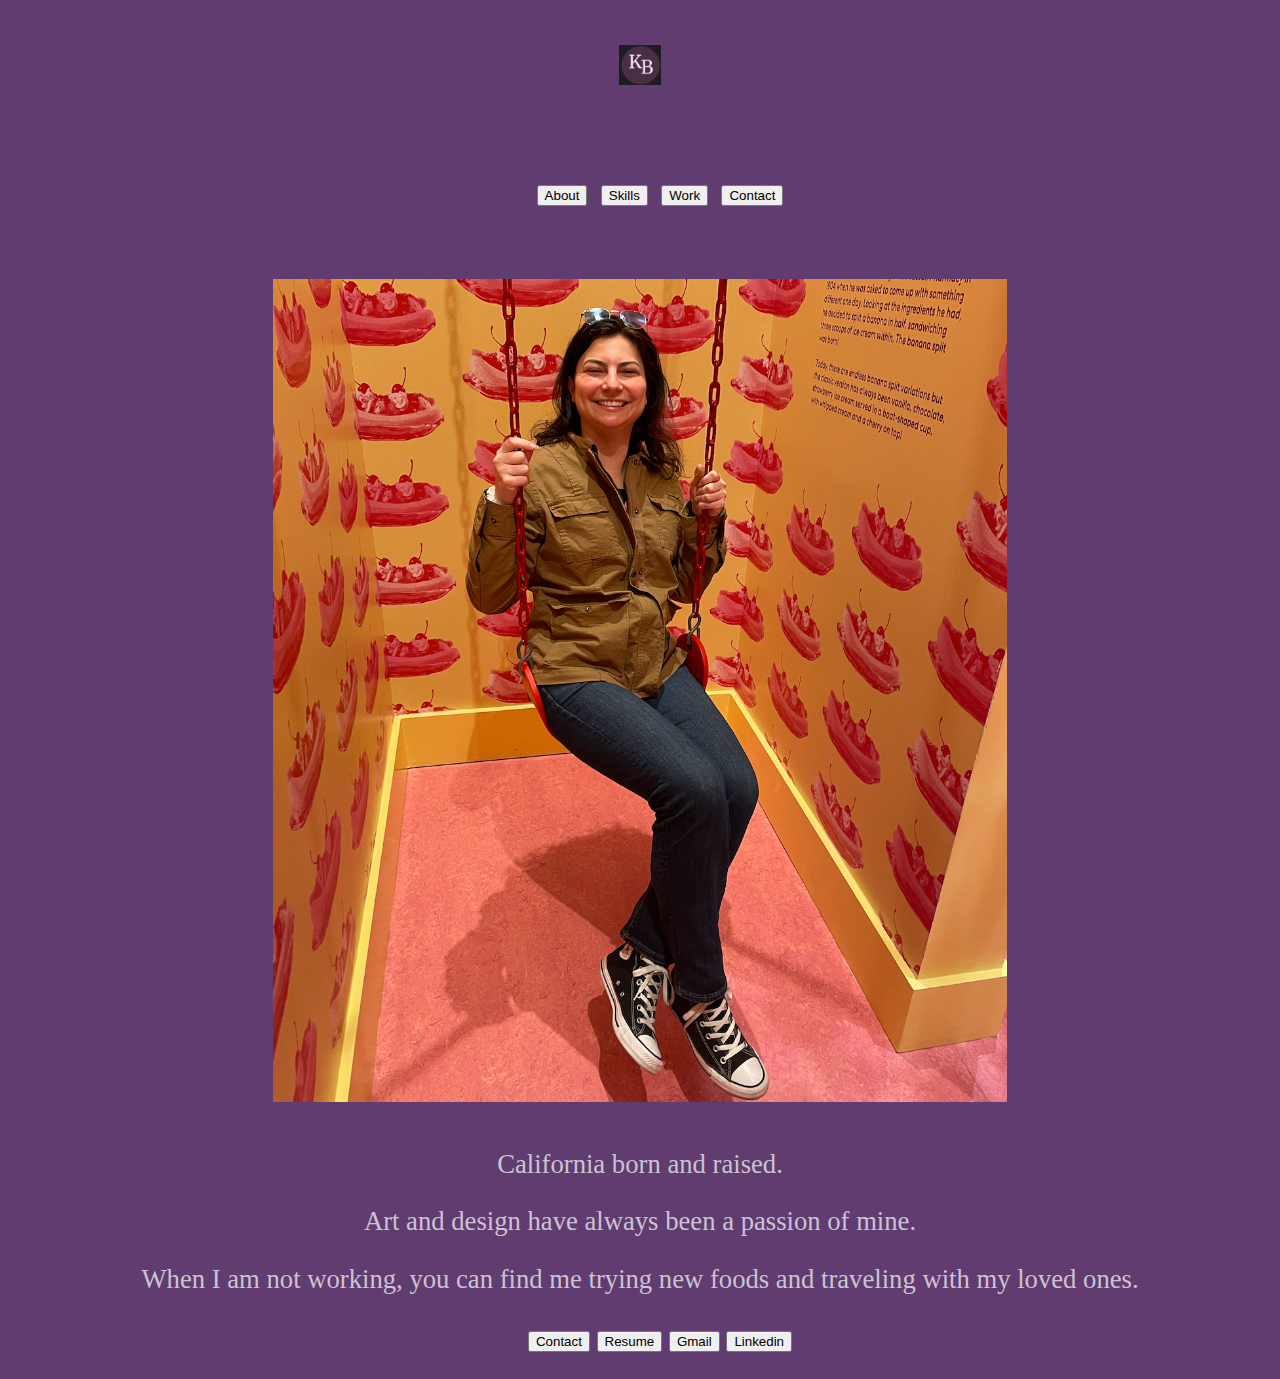
<file: index.html>
<!DOCTYPE html>
<html class="background">  
  <head>
    <link rel="stylesheet" href="styles.css"/>
  </head>
    <h1 class="nav">
     <img src="Images/Kristen Bonilla Logo.png" class="logo" alt="Kristen Bonilla Logo" width:40px; height=40px>
     </img>
     <nav>
      <ul>
        <li style="display:inline">  <button> About </button></li>
        <li style="display:inline"> <button> Skills </button> </li>
        <li style="display:inline"> <button> Work </button> </li>
        <li style="display:inline"> <button>  Contact </button> </li>
      </ul> 
     </a> 
    <title> </title>
    </h1>
    <img src="KB Swing.png" alt="Kristen on Swing" class= "swing" width: 80px; height: 100px;>
  </img>
  <body class="body">
    <p>
      California born and raised. 
  </p>
  <p>
Art and design have always been a passion of mine. 
</p>
<p>
When I am not working, you can find me trying new foods and traveling with my loved ones.
    </p>
  
    <p>
    </p> 
  </body>
  <p>

  </p>
<footer>
  <ul>
    <li style="display:inline"> <button> Contact </button> </li>
    <li style="display:inline"> <button>  Resume </button> </li>
    <li style="display:inline">  <button> Gmail </button> </li>
  <li style="display:inline"> <button> Linkedin</button> </li>
 </ul>
</footer> 
</html>
</file>
<file: styles.css>
.background {
background-color: #603c70;
}
*nav {
 width: 73%;  
 padding: 1%; 
}
*ul {
 width: 50%;   
 margin-right:auto;
}
.heroImg {
width:58%;    
padding: 1%;
}

.swing {
width: 58%;
padding:1%;
}
.body {
font-style:normal merriweather;
font-size: 20pt;
color: rgba(255, 255, 255, 0.7);
text-align: center;
}
*li {
font-family: merriweather;
text-align: right;
}
.logo {
    align-self: left;
}
</file>
